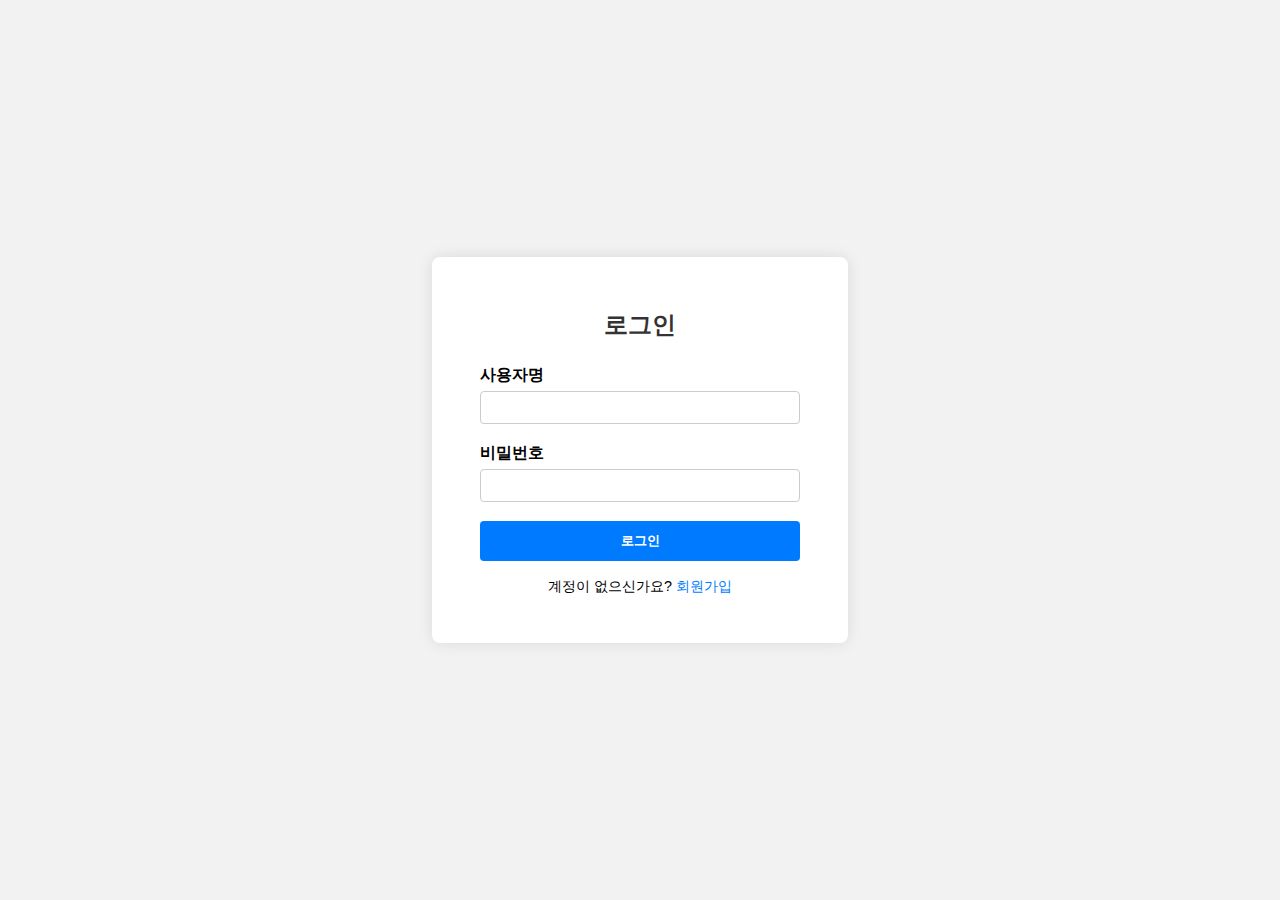
<file: templates/login.html>
<!DOCTYPE html>
<html lang="ko">
<head>
    <meta charset="UTF-8" />
    <meta name="viewport" content="width=device-width, initial-scale=1" />
    <title>로그인</title>
    <style>
        body {
            font-family: Arial, sans-serif;
            background-color: #f2f2f2;
            display: flex;
            height: 100vh;
            justify-content: center;
            align-items: center;
            margin: 0;
        }
        .login-container {
            background-color: white;
            padding: 2rem 3rem;
            border-radius: 8px;
            box-shadow: 0 0 15px rgba(0,0,0,0.1);
            width: 320px;
        }
        h2 {
            margin-bottom: 1.5rem;
            text-align: center;
            color: #333;
        }
        label {
            display: block;
            margin-bottom: 0.3rem;
            font-weight: bold;
        }
        input[type="text"],
        input[type="password"] {
            width: 100%;
            padding: 0.5rem;
            margin-bottom: 1.2rem;
            border: 1px solid #ccc;
            border-radius: 4px;
            box-sizing: border-box;
        }
        button {
            width: 100%;
            padding: 0.7rem;
            background-color: #007bff;
            border: none;
            color: white;
            font-weight: bold;
            border-radius: 4px;
            cursor: pointer;
        }
        button:hover {
            background-color: #0056b3;
        }
        .register-link {
            margin-top: 1rem;
            text-align: center;
            font-size: 0.9rem;
        }
        .register-link a {
            color: #007bff;
            text-decoration: none;
        }
        .register-link a:hover {
            text-decoration: underline;
        }
        .error-msg {
            color: red;
            margin-bottom: 1rem;
            text-align: center;
        }
    </style>
</head>
<body>
    <div class="login-container">
        <h2>로그인</h2>
        <form method="post" action="/login">
            <label for="username">사용자명</label>
            <input type="text" id="username" name="username" required />

            <label for="password">비밀번호</label>
            <input type="password" id="password" name="password" required />

            <button type="submit">로그인</button>
        </form>
        <div class="register-link">
            <p>계정이 없으신가요? <a href="/register">회원가입</a></p>
        </div>
    </div>
</body>
</html>
</file>
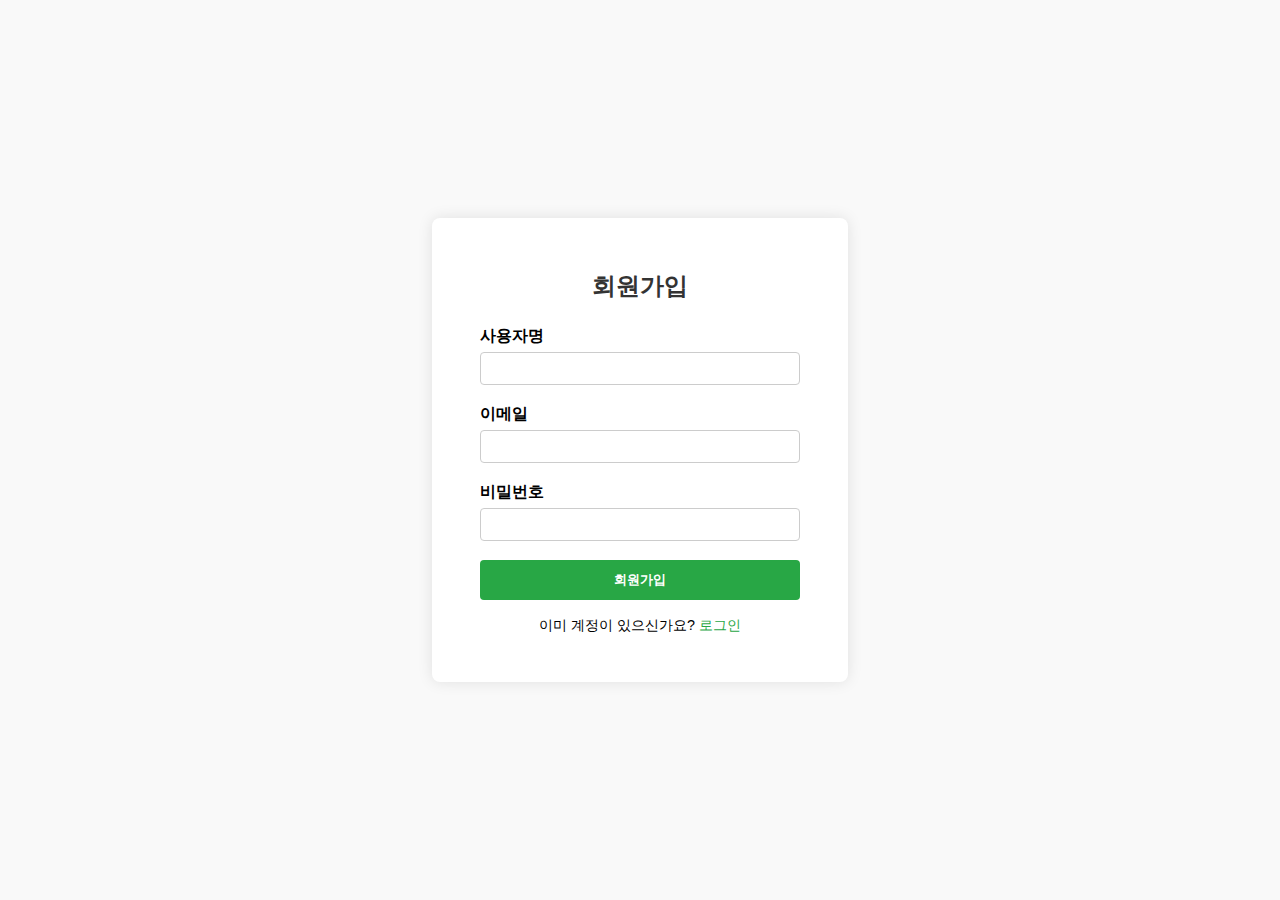
<file: templates/register.html>
<!DOCTYPE html>
<html lang="ko">
<head>
    <meta charset="UTF-8" />
    <meta name="viewport" content="width=device-width, initial-scale=1" />
    <title>회원가입</title>
    <style>
        body {
            font-family: Arial, sans-serif;
            background-color: #f9f9f9;
            display: flex;
            height: 100vh;
            justify-content: center;
            align-items: center;
            margin: 0;
        }
        .register-container {
            background-color: white;
            padding: 2rem 3rem;
            border-radius: 8px;
            box-shadow: 0 0 15px rgba(0,0,0,0.1);
            width: 320px;
        }
        h2 {
            margin-bottom: 1.5rem;
            text-align: center;
            color: #333;
        }
        label {
            display: block;
            margin-bottom: 0.3rem;
            font-weight: bold;
        }
        input[type="text"],
        input[type="email"],
        input[type="password"] {
            width: 100%;
            padding: 0.5rem;
            margin-bottom: 1.2rem;
            border: 1px solid #ccc;
            border-radius: 4px;
            box-sizing: border-box;
        }
        button {
            width: 100%;
            padding: 0.7rem;
            background-color: #28a745;
            border: none;
            color: white;
            font-weight: bold;
            border-radius: 4px;
            cursor: pointer;
        }
        button:hover {
            background-color: #218838;
        }
        .login-link {
            margin-top: 1rem;
            text-align: center;
            font-size: 0.9rem;
        }
        .login-link a {
            color: #28a745;
            text-decoration: none;
        }
        .login-link a:hover {
            text-decoration: underline;
        }
        .error-msg {
            color: red;
            margin-bottom: 1rem;
            text-align: center;
        }
    </style>
</head>
<body>
    <div class="register-container">
        <h2>회원가입</h2>
        <form method="post" action="/register">
            <label for="username">사용자명</label>
            <input type="text" id="username" name="username" required />

            <label for="email">이메일</label>
            <input type="email" id="email" name="email" required />

            <label for="password">비밀번호</label>
            <input type="password" id="password" name="password" required />

            <button type="submit">회원가입</button>
        </form>
        <div class="login-link">
            <p>이미 계정이 있으신가요? <a href="/">로그인</a></p>
        </div>
    </div>
</body>
</html>
</file>
